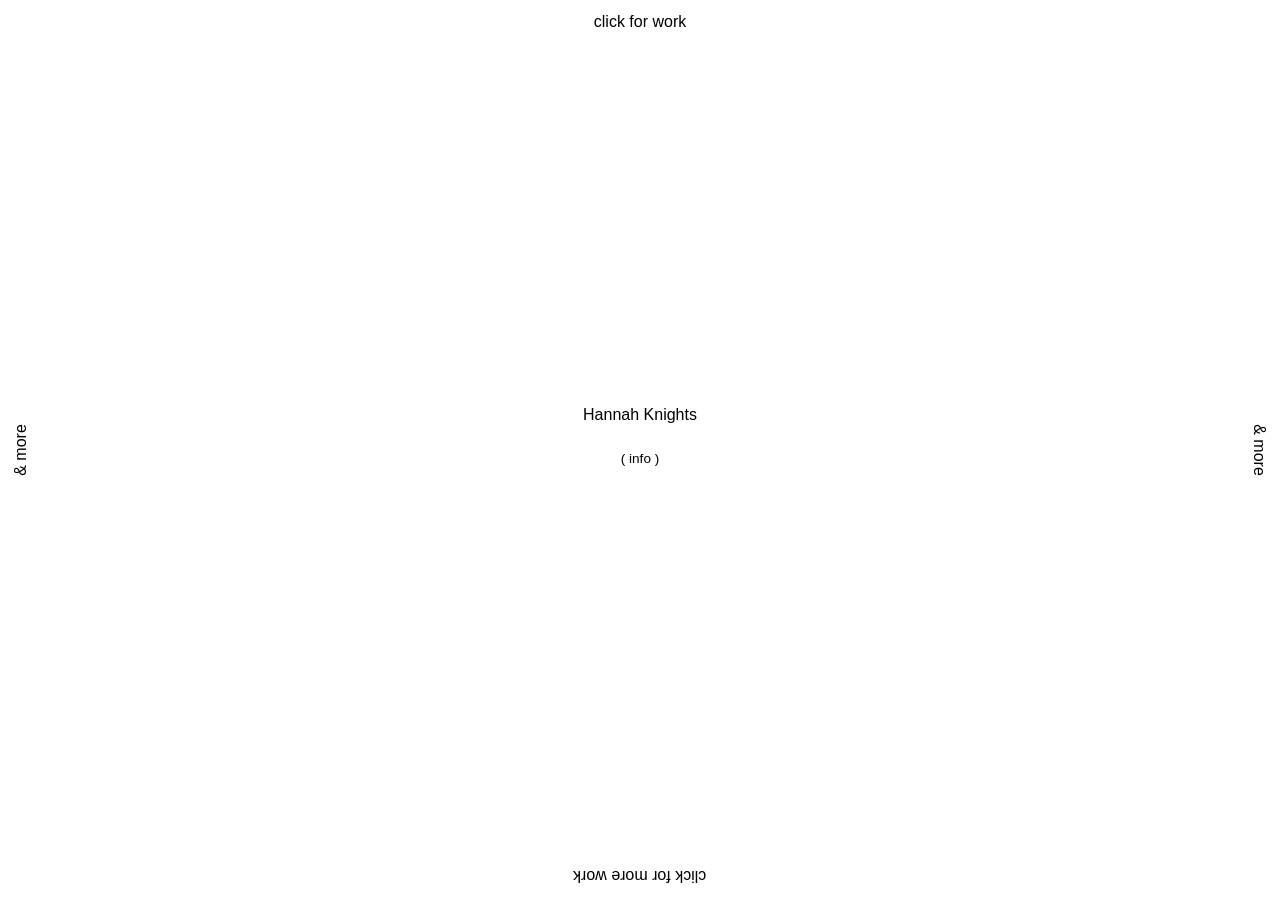
<file: archive/2012-2017/website/index.html>
<html>
  <!--
* PyWebCopy Engine [version 7.1]
* Copyright 2020; Raja Tomar
* File mirrored from [https://hannah-knights-site.herokuapp.com/archive/20122017]
* At UTC datetime: [2026-08-25 18:29:44.508312]
-->
<head>
    <meta http-equiv="Content-Type" content="text/html; charset=UTF-8"><meta name="keywords" content="contemporary, art, artist, hannah, knights, s1artspace">
    <title>hannahknights.co.uk</title>
    <link href="./static/style/base.css" rel="stylesheet" type="text/css">
</head>
<body>

        <div id="mask"></div>

        <img src="./static/images/page-4-V2.png" class="workLayout" data="./3.html">
        <img src="./static/images/page-2-V3.png" class="workLayout" data="./1.html">
        <img src="./static/images/page-1-V3.png" class="workLayout" data="./2.html">
        <img src="./static/images/page-3-V3.png" class="workLayout" data="./4.html">

        <table>
          <tr id="top">
            <td class="left">
              <div class="shutLinks">
                <a class="shut" >close</a> / 
                <a class="shut" data="all">clear all</a>
              </div>
            </td>
            <td class="center">
              <a class="open" data="./1.html">click for work</a>
            </td>
            <td class="right"></td>
          </tr>
          <tr id="middle">
            <td class="left">
              <a class="open" data="./2.html">&amp; more</a>
            </td>
            <td class="center"></td>
            <td class="right">
              <a class="open" data="./4.html">&amp; more</a>
            </td>
          </tr>
          <tr id="bottom">
            <td class="left"></td>
            <td class="center">
              <a class="open" data="./3.html">click for more work</a>
            </td>
            <td class="right"></td>
          </tr>
        </table>

        <table id="title">
          <tr id="main">
            <td class="center">
              Hannah Knights<br>
              <a href="cv/" class="info">( info )</a>
            </td>
          </tr>
        </table>


    <script src="../code.jquery.com/jquery-3.1.0.min.js"></script>
    <script>


      function hover() {
        $('a.info').addClass('hover')
      }

      function unhover() {
        $('a.info').removeClass('hover')
      }

      function openLink() {
        window.open( $('a.info').attr('href') , '_self')
      }

      function openWorkLayout() {
        var imgNum = $(this).attr('data')
        var workLayout = $('img[data="' + imgNum + '"]')
        if (workLayout) {
          var openImg = $('img:visible')
          var zIndex = 2
          if (openImg) {
            openImg.each( function() {
              if ( $(this).css('z-index') >= zIndex ) {
                zIndex = zIndex + 1
              }
            })
          }
          $('div.shutLinks').show()
          workLayout.css('z-index', zIndex)
          workLayout.show()
          $('table a.shut').first().attr('data', imgNum)
        }
      }

      function closeWorkLayout() {
        if ( $(this).attr('data') == 'all' ) {
          closeAll()
        }
        else {
          var img = $(this).attr('data')
          $('img[data="' + img +'"]').hide()
          updateLinkData()
          if ( ! $('img:visible').length ) {
            $('div.shutLinks').hide()
          }
        }
      }

      function closeAll() {
        $('img').hide()
        $('div.shutLinks').hide()
      }

      function updateLinkData() {
        var imgNum = ''
        var closeImgLink = $('table a.shut').first()
        var openImg = $('img:visible')
        if (openImg.length > 1) {
          counter = 0
          openImg.each( function() {
            zIndex = 0
            currentZ = $(this).css('z-index')
            if (currentZ > zIndex) {
              zIndex = currentZ
              imgNum = $(this).attr('data')
            }
          })
        }
        else {
          var imgNum = openImg.first().attr('data')
        }
        closeImgLink.attr( 'data', imgNum )
      }

      $(document).ready( function() {

        var mask = $('#mask')
        var workLink = $('table a.open')
        var closeLink = $('table a.shut')

        mask.mouseenter( hover )

        mask.mouseleave( unhover )

        mask.click( openLink )

        workLink.click( openWorkLayout )

        closeLink.click( closeWorkLayout )



      })

    </script>
  </body>
</html>
</file>
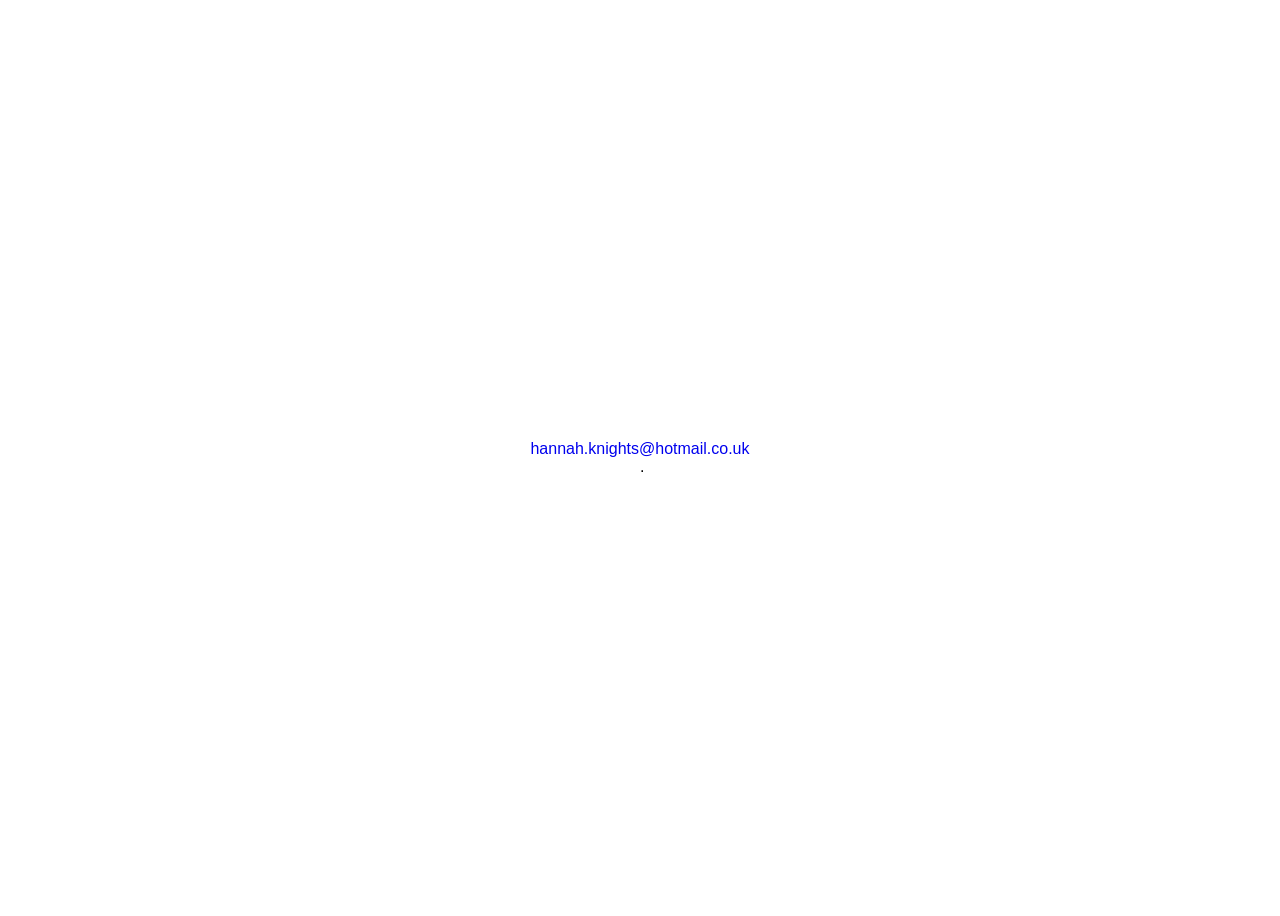
<file: archive/2017-2025/website/index.html>
<html xmlns="http://www.w3.org/1999/xhtml">
    <!--
* PyWebCopy Engine [version 7.1]
* Copyright 2020; Raja Tomar
* File mirrored from [https://hannah-knights-site.herokuapp.com/]
* At UTC datetime: [2026-08-25 17:25:26.216477]
--><head>

        <meta name="description" content="website, 2017 - ongoing. website, 2012 - 2017 https://hannahknights.co.uk/archive/20122017">
        <meta name="keywords" content="contemporary, art, artist, hannah, knights, s1artspace, edinburgh college of art, eca, london, sheffield">

        <link href="static/style/base.css" rel="stylesheet" type="text/css">
        <script src="../code.jquery.com/jquery-3.1.0.min.js"></script>
        <script src="static/js/shared.js.mjs"></script>
        <meta name="viewport" content="width=device-width, initial-scale=0.9">
        <title>Hannah Knights</title>

    </head>
    <body class="home-page">
        <div id="content">
            <div class="spinner_container">
    <div class="beginning">
        <a href="mailto:hannah.knights@hotmail.co.uk" target="_top">hannah.knights@hotmail.co.uk</a><br>&#160;
    </div>
        <img class="hidden" src="../images.are.na/1.jpeg" alt="">
        <img class="hidden" src="../images.are.na/2.jpeg" alt="">
        <img class="hidden" src="../images.are.na/3.jpeg" alt="">
        <img class="hidden" src="../images.are.na/4.png" alt="">
        <img class="hidden" src="../images.are.na/5.jpeg" alt="">
        <div class="text hidden"><p>Pass energy around<br>
in a cup<br>
in a hand</p></div>
        <img class="hidden" src="../images.are.na/7.jpeg" alt="">
        <img class="hidden" src="../images.are.na/8.jpeg" alt="">
        <img class="hidden" src="../images.are.na/9.png" alt="">
        <img class="hidden" src="../images.are.na/10.jpeg" alt="">
        <img class="hidden" src="../images.are.na/11.png" alt="">
        <img class="hidden" src="../images.are.na/12.png" alt="">
        <img class="hidden" src="../images.are.na/13.png" alt="">
        <img class="hidden" src="../images.are.na/14.jpeg" alt="">
        <img class="hidden" src="../images.are.na/15.png" alt="">
        <img class="hidden" src="../images.are.na/16.png" alt="">
        <img class="hidden" src="../images.are.na/17.jpeg" alt="">
        <img class="hidden" src="../images.are.na/18.jpeg" alt="">
        <img class="hidden" src="../images.are.na/19.jpeg" alt="">
        <img class="hidden" src="../images.are.na/20.jpeg" alt="">
        <img class="hidden" src="../images.are.na/21.jpeg" alt="">
        <img class="hidden" src="../images.are.na/22.jpeg" alt="">
        <img class="hidden" src="../images.are.na/23.jpeg" alt="">
        <img class="hidden" src="../images.are.na/24.jpeg" alt="">
        <img class="hidden" src="../images.are.na/25.jpeg" alt="">
        <img class="hidden" src="../images.are.na/26.jpeg" alt="">
        <img class="hidden" src="../images.are.na/27.jpeg" alt="">
        <img class="hidden" src="../images.are.na/28.jpeg" alt="">
        <img class="hidden" src="../images.are.na/29.jpeg" alt="">
        <img class="hidden" src="../images.are.na/30.jpeg" alt="">
        <img class="hidden" src="../images.are.na/31.png" alt="">
        <img class="hidden" src="../images.are.na/32.jpeg" alt="">
        <img class="hidden" src="../images.are.na/33.png" alt="">
        <div class="text hidden">
                <p>i'm looking<br>
                i'm looking<br>
                i think i'm looking<br>
                further<br>
                when actually<br>
                i am looking back<br>
                at myself</p>
        </div>
        <div class="text hidden">
                <p>different skies.<br>
                different suns.<br>
                turning on and off.</p>
        </div>
        <div class="text hidden">
                <p>back to back<br>
                i never saw<br>
                your face</p>
                <p>back to back<br>
                i never<br>
                saw your <br>
                face</p>
                <p>back to back</p>
        </div>
        <img class="hidden" src="../images.are.na/37.jpeg" alt="">
        <img class="hidden" src="../images.are.na/38.jpeg" alt="">
        <img class="hidden" src="../images.are.na/39.jpeg" alt="">
        <img class="hidden" src="../images.are.na/40.jpeg" alt="">
        <img class="hidden" src="../images.are.na/41.jpeg" alt="">
        <img class="hidden" src="../images.are.na/42.jpeg" alt="">
        <img class="hidden" src="../images.are.na/43.jpeg" alt="">
        <img class="hidden" src="../images.are.na/44.png" alt="">
        <img class="hidden" src="../images.are.na/45.png" alt="">
        <img class="hidden" src="../images.are.na/46.jpeg" alt="">
        <div class="text hidden">
                <p>I can't explain<br>
                the orange ball<br>
                of sun tonight</p>
        </div>
        <div class="text hidden">
                <p>the nuthatch doesn't know it's a nuthatch</p>
        </div>
        <div class="text hidden">
                <p>bleating lamb,<br>
                sun trap, sun struck, sun melt,<br>
                eye's closed,<br>
                head up,<br>
                everything's orange.</p>
        </div>
        <div class="text hidden">
                <p>the heat of the day<br>
                hang's in the air,</p>
                <p>a security light acts<br>
                like a super moon</p>
                <p>as<br>
                shadows of trees<br>
                caress the walls.</p>
        </div>
        <img class="hidden" src="../images.are.na/51.jpeg" alt="">
        <img class="hidden" src="../images.are.na/52.png" alt="">
        <img class="hidden" src="../images.are.na/53.jpeg" alt="">
        </div>
        </div>
    </body>
</html>
</file>
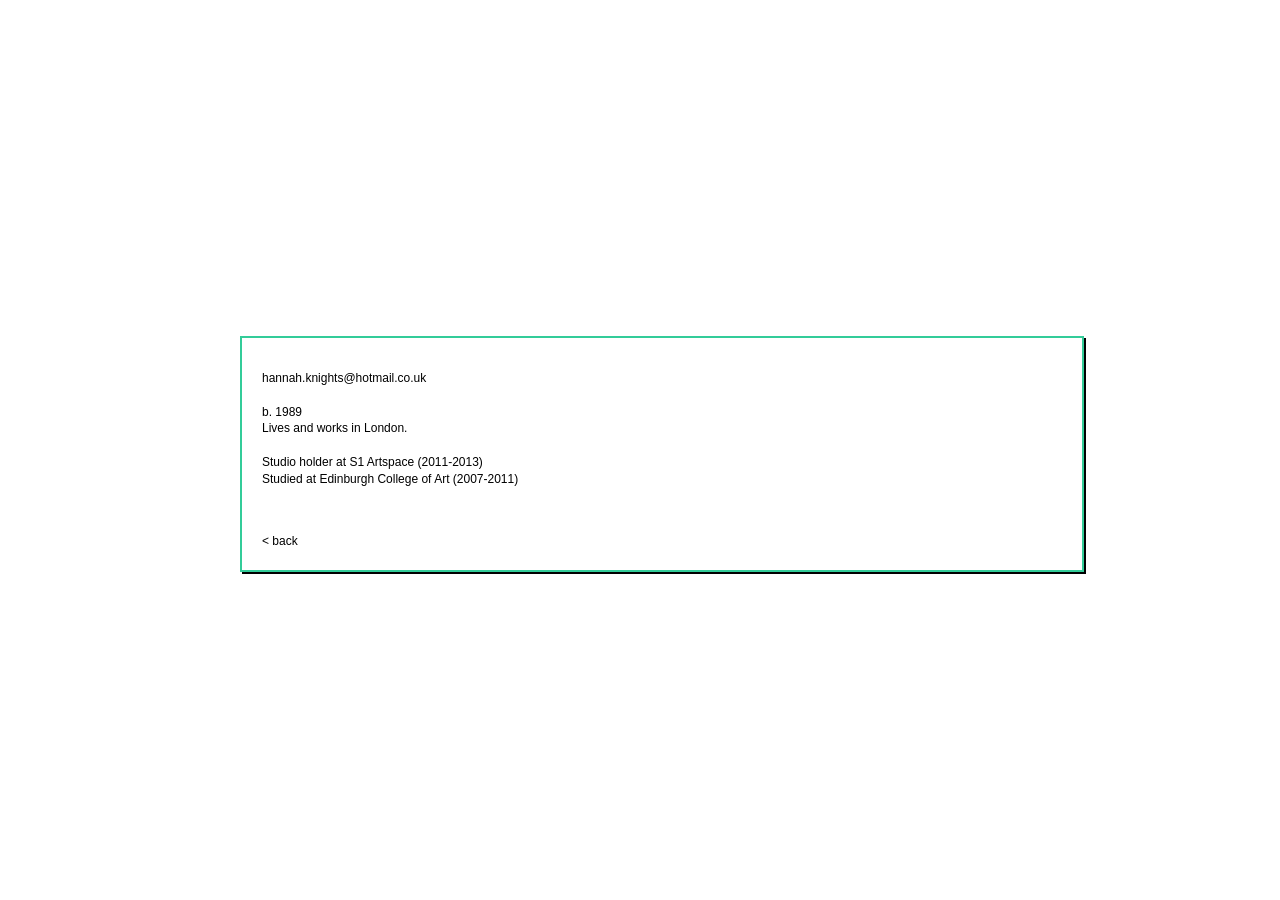
<file: archive/2012-2017/website/cv/index.html>
<html>
  <!--
* PyWebCopy Engine [version 7.1]
* Copyright 2020; Raja Tomar
* File mirrored from [https://hannah-knights-site.herokuapp.com/archive/20122017/cv]
* At UTC datetime: [2026-08-25 18:29:44.506542]
--><head>
    <meta http-equiv="Content-Type" content="text/html; charset=UTF-8"><meta name="keywords" content="contemporary, art, artist, hannah, knights, s1artspace">
    <title>hannahknights.co.uk</title>
    <link href="../static/style/base.css" rel="stylesheet" type="text/css">
  </head>
  <body>

        <div id="cv">
            <p>
            hannah.knights@hotmail.co.uk<br>
            <br>
            b. 1989<br>
            Lives and works in London.
            <br>
            <br>
            Studio holder at <a href="www.s1artspace.org">S1 Artspace</a> (2011-2013)
            <br>
            Studied at Edinburgh College of Art (2007-2011)<br><br>
            <br>
            </p><div id="back"><a href="../" class="blank"> <p2> &lt; back </p2></a></div>
        </div>


    <script src="../../code.jquery.com/jquery-3.1.0.min.js"></script>
    <script>


      function hover() {
        $('a.info').addClass('hover')
      }

      function unhover() {
        $('a.info').removeClass('hover')
      }

      function openLink() {
        window.open( $('a.info').attr('href') , '_self')
      }

      function openWorkLayout() {
        var imgNum = $(this).attr('data')
        var workLayout = $('img[data="' + imgNum + '"]')
        if (workLayout) {
          var openImg = $('img:visible')
          var zIndex = 2
          if (openImg) {
            openImg.each( function() {
              if ( $(this).css('z-index') >= zIndex ) {
                zIndex = zIndex + 1
              }
            })
          }
          $('div.shutLinks').show()
          workLayout.css('z-index', zIndex)
          workLayout.show()
          $('table a.shut').first().attr('data', imgNum)
        }
      }

      function closeWorkLayout() {
        if ( $(this).attr('data') == 'all' ) {
          closeAll()
        }
        else {
          var img = $(this).attr('data')
          $('img[data="' + img +'"]').hide()
          updateLinkData()
          if ( ! $('img:visible').length ) {
            $('div.shutLinks').hide()
          }
        }
      }

      function closeAll() {
        $('img').hide()
        $('div.shutLinks').hide()
      }

      function updateLinkData() {
        var imgNum = ''
        var closeImgLink = $('table a.shut').first()
        var openImg = $('img:visible')
        if (openImg.length > 1) {
          counter = 0
          openImg.each( function() {
            zIndex = 0
            currentZ = $(this).css('z-index')
            if (currentZ > zIndex) {
              zIndex = currentZ
              imgNum = $(this).attr('data')
            }
          })
        }
        else {
          var imgNum = openImg.first().attr('data')
        }
        closeImgLink.attr( 'data', imgNum )
      }

      $(document).ready( function() {

        var mask = $('#mask')
        var workLink = $('table a.open')
        var closeLink = $('table a.shut')

        mask.mouseenter( hover )

        mask.mouseleave( unhover )

        mask.click( openLink )

        workLink.click( openWorkLayout )

        closeLink.click( closeWorkLayout )

      })
    </script>
  </body>
</html>
</file>
<file: archive/2012-2017/website/static/style/base.css>
body {
  text-align: center;
  font: 100%/1.4 Helvetica, Verdana,  sans-serif, Arial;
  margin: 10px;
}

/* Title Table grid */

table#title {
  position: absolute;
  top: 0;
  left: 0;
  z-index: 1;
}

table#title tr#main {
  width: 100%;
  height: 100%;
  min-height: 340px;
}

table#title tr#main td.center {
  vertical-align: center;
  text-align: center;
}

/* Main Table grid */

table {
  position: relative;
  width: 100%;
  height: 100%;
  z-index: 100;
}

tr#top {
  height: 30%;
  min-height: 70px;
}

tr#middle {
  height: 40%;
  min-height: 200px;
}

tr#bottom {
  height: 30%;
  min-height: 70px;
}

td {
  width: 33%;
}

td.center {
  text-align: center;
}

td.left {
  text-align: left;
}

td.right {
  text-align: right;
}

tr#top td {
  vertical-align: top;
}

tr#middle td {
  vertical-align: center;
}

tr#middle td.left a {
  -webkit-transform:  rotate(270deg);
  -moz-transform:  rotate(270deg);
  -o-transform:  rotate(270deg);
  /* writing-mode: tb-rl; */
  display: inline-table;
  margin-left: -20px;
}

tr#middle td.center {
  pointer-events: none;
}

tr#middle td.right a {
  -webkit-transform:  rotate(90deg);
  -moz-transform:  rotate(90deg);
  -o-transform:  rotate(90deg);
  /* writing-mode: tb-rl; */
  display: inline-table;
  margin-right: -20px;
}

tr#bottom td {
  vertical-align: bottom;
}

tr#bottom td.center a {
  -webkit-transform:  rotate(180deg);
  -moz-transform:  rotate(180deg);
  -o-transform:  rotate(180deg);
  /* writing-mode: tb-rl; */
  display: inline-table;
}

/* workLayout Images */

img.workLayout {
  position: absolute;
  width: 2000px;
  height: 2000px;
  overflow:visible;
  display:none;
  background-color:transparent;
  top: 0px;
  left: 0px;
  padding-top: 80px;
  z-index:0;
}

/* info link */

#mask {
  z-index: 200;
  width: 6%;
  min-width: 70px;
  height: 6%;
  min-height: 25px;
  position: absolute;
  top: 50%;
  left: 50%;
  margin-left: -3%;
  cursor: pointer;
}

/* Link Stylin */

a {
  cursor: pointer;
}

a.info.hover {
  border-bottom: black;
  border-bottom-style: solid;
  border-bottom-width: thin;
}

div.shutLinks {
  display: none;
  font: 85%/1.4 Helvetica, Verdana,  sans-serif, Arial;
}

.info {
  font: 85%/1.4 Helvetica, Verdana,  sans-serif, Arial;
  line-height: 70px;
  padding-bottom: 5px;
}

.blank:link {
  color:black;
  text-decoration: none;
}

.blank:visited {
  color: black;
  text-decoration: none;
}

.blank:hover, blank:active, blank:focus {
  text-decoration: none;
  color:black;
}

a:link {
  color:black;
  text-decoration: none;
}

a:visited {
  color: black;
  text-decoration: none;
}
a:hover, a:active, a:focus {
  text-decoration: underline;
  color:black;
}

.shut {
  color:#3C9;
  text-decoration: none;
}

.shut:visited {
  color:#3C9;
  text-decoration: none;
}
.shut:hover, .shut:active, .shut:focus {
  color:#3C9;
  font-style:italic;
}

/* Page 2 */

#cv {
	width: 800px;
	height: auto;
	border-color: #3C9;
	border-style: solid;
	border-width: 2px;
	overflow: visible;
	padding: 20px;
	background-color: #FFF;
	box-shadow: 2px 2px 0px 0px #000;
	text-align: left;
	font: 75%/1.4 Helvetica, Verdana,  sans-serif, Arial;
	/* margin: 40px auto; */
	position: absolute;
	left: 50%;
	margin-left: -400px;
	top: 50%;
	margin-top: -114px;
}
</file>
<file: archive/2017-2025/website/static/style/base.css>
body {
    font-family: sans-serif;
}

a {
    text-decoration: none;
}

/* objects */

.beginning {
    position: relative;
    top: 50%;
    transform: translateY(-50%);
    text-align: center;
}

.spinner_container {
    perspective: 2500px;
    -webkit-perspective: 2500px;
    width: 100%;
    height: 100vh;
}

img, div.text {
    position: absolute;
    width: 60%;
    margin: auto;
    left: 0;
    right: 0;
    top: 0;
    bottom: 0;

    -webkit-animation-name: spin;
    -webkit-animation-timing-function: linear;
    -webkit-animation-iteration-count: infinite;
    -webkit-animation-duration: 5s;

    animation-name: spin;
    animation-timing-function: linear;
    animation-iteration-count: infinite;
    animation-duration: 5s;

    -webkit-transform-style: preserve-3d;
    -moz-transform-style: preserve-3d;
    -ms-transform-style: preserve-3d;
    transform-style: preserve-3d;

    /* shadow*/
    box-shadow: -5px 5px 10px 0px rgba(0, 0, 0, 0.1);

    /* start at 90 degrees */
    -moz-transform: rotateY(90deg);
    -ms-transform: rotateY(90deg);
    transform: rotateY(90deg);
}

div.text {
    color: white;
    background-color: blue;
    height: fit-content;
    padding-top: 10%;
    padding-bottom: 10%;
    text-align: center;
}

.hidden {
    display: none;
}

.front {
    z-index: 1;
    -webkit-backface-visibility: hidden;
    backface-visibility: hidden;
}

/* spinning */

@keyframes spin {
    from {
        -moz-transform: rotateY(90deg);
        -ms-transform: rotateY(90deg);
        transform: rotateY(90deg);
    }
    to {
        -moz-transform: rotateY(-269deg);
        -ms-transform: rotateY(-269deg);
        transform: rotateY(-269deg);
    }
}

@-webkit-keyframes spin {
    from {
        -webkit-transform: rotateY(90deg);
    }
    to {
        -webkit-transform: rotateY(-265deg);
    }
}
</file>
